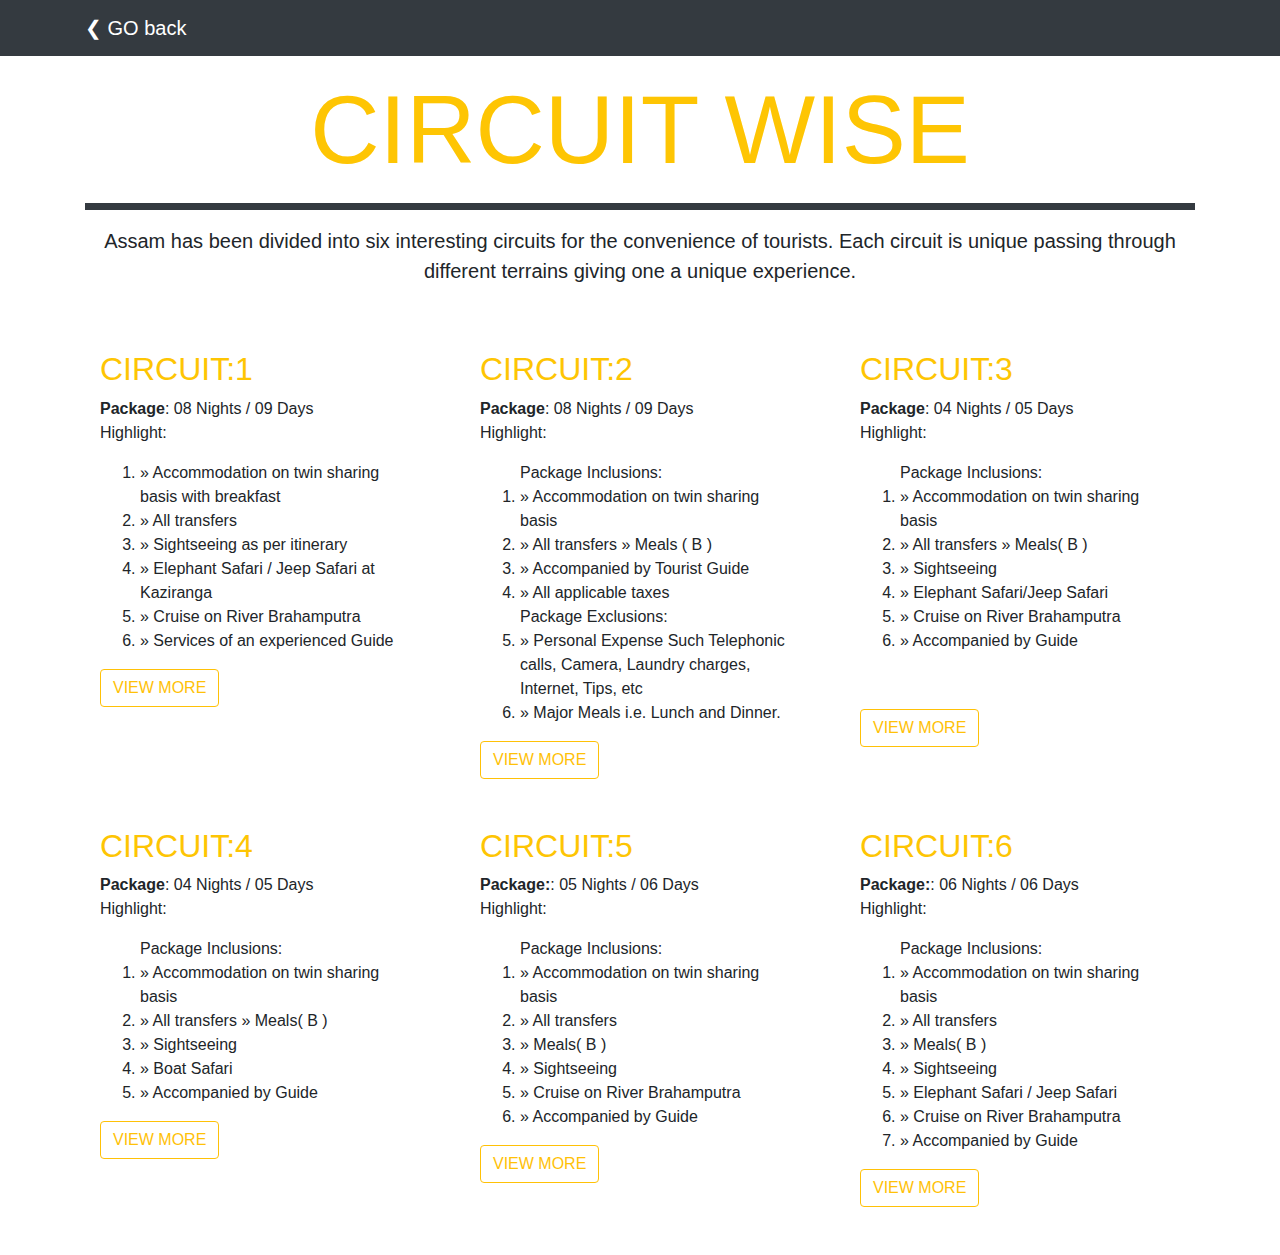
<file: section3/circuit wise.html>
<!DOCTYPE html>
<html>

<head>
    <meta charset="utf-8">
    <meta name="viewport" content="width=device-width, initial-scale=1.0, shrink-to-fit=no">
    <title>circuit wise</title>
    <link rel="stylesheet" href="https://cdnjs.cloudflare.com/ajax/libs/twitter-bootstrap/4.3.1/css/bootstrap.min.css">
    <link rel="stylesheet" href="https://stackpath.bootstrapcdn.com/bootstrap/4.3.1/css/bootstrap.min.css">
    <link rel="stylesheet" href="https://cdnjs.cloudflare.com/ajax/libs/animate.css/3.7.0/animate.min.css">
    <link rel="stylesheet" href="../assets/css/styles.css">
    <link rel="shortcut icon"  href="favicon.ico">
</head>

<body onload="myFunction()">
  <div id="loading">
    <svg x="0" y="0" width="258" height="258">
  
  <g clip-path="url(#clip-path)">
    
    <path class="tree" d="M207.03 74.82c-0.77 0.9-3.85 2.06-4.37 0.64 -0.51-1.41-1.93 2.19-3.34 1.41 -1.41-0.77-5.27-2.31-5.52-0.9 -0.26 1.42-1.8 2.7-2.44 1.93 -0.64-0.77-3.21-3.6-2.18-4.37 1.03-0.77 1.42-2.95-0.51-2.31 -1.93 0.64-1.54-3.47 0-4.24 0.99-0.49 1.42-1.03 2.31 0.39s2.19-0.26 2.19-1.28 0.9-2.44 1.8-2.44 3.6 1.03 4.63 2.7c1.03 1.67 1.54 4.5 3.08 4.88C204.21 71.61 207.81 73.92 207.03 74.82M186.6 76.88c-2.31-0.9-1.03 3.6-3.98 1.93 -2.96-1.67-3.08-2.44-3.21-3.98 -0.13-1.54-4.63-1.67-0.26-3.85 1.16-0.58 3.86-0.77 3.73 0.51 -0.13 1.26-3.6 2.17 0.26 2.44 3.6 0.26-2.18 1.8 5.4 1.28C189.56 75.14 188.92 77.78 186.6 76.88M179.41 87.68c-1.42 0.51-1.93 1.28-2.44 0.64 0 0 2.06-2.95 2.83-2.7C180.56 85.87 180.82 87.16 179.41 87.68M176.32 91.53c-1.67 1.8-1.28 2.7-0.64 3.85 0.64 1.16-3.85-2.18-1.67-5.14C174.62 89.41 177.99 89.73 176.32 91.53M172.72 71.48c-1.41-0.51-0.13-3.21 0.64-4.88 0.58-1.25 0.77-3.34 2.06-1.67 1.29 1.67 0.64 3.47-0.13 4.5C174.52 70.45 175.63 72.54 172.72 71.48M170.67 69.34c-0.9 0-1.64-0.65-1.64-1.45 0-0.8 0.73-1.45 1.64-1.45 0.9 0 1.64 0.65 1.64 1.46C172.3 68.69 171.57 69.34 170.67 69.34M170.54 95.38c-0.51 0.64-0.9-1.67-2.44-1.54 -1.54 0.13-3.21-0.64-2.31-2.31 0 0 2.7-0.9 3.73 0.64C170.54 93.71 171.05 94.74 170.54 95.38M165.4 68.78c-0.9 0.64-0.9-0.9-3.6 0.64 -2.7 1.54-2.83-0.51-2.31-1.41 1-1.75 1.67-2.31 3.21-2.31s4.5-1.29 5.01 1.16c0.52 2.44 3.18 5.62 1.93 6.04C166.56 73.92 166.3 68.14 165.4 68.78M162.02 112.04c-1.99-1.52 0.13-1.82 0.13-1.82s1.07 0.1 1.44 0.57C164.43 111.83 164.02 113.56 162.02 112.04M163.04 124.87c-0.96 0.69-3.07 0.49-1.9-1.09 1.17-1.59 2.13-0.02 2.13-0.02S163.46 124.56 163.04 124.87M158.85 108.49c-0.64-0.13-3.08-1.8-4.88-1.8 -1.8 0-3.08 1.16-3.47-0.51 -0.2-0.89 1.8-2.06 2.7-2.44 0.9-0.38 2.7-1.41 3.08-2.44s1.67-1.41 2.06 0.64c0.39 2.06 5.14 3.6 4.63 5.01C162.44 108.36 159.49 108.62 158.85 108.49M160.15 123.91c0 0-0.64 0.51-1.1 0.26 -1.03-0.57-1.75-2.57 0.18-2.18C161.16 122.37 160.15 123.91 160.15 123.91M156.28 112.48c-1.03-0.64-2.7-0.39-3.08 0.64 -0.39 1.03-1.93 2.32-3.21 0.9 -1.29-1.41-0.51-4.62 1.8-3.21 1.19 0.72 5.4-2.31 5.91-1.54C158.2 110.03 157.3 113.12 156.28 112.48M156.84 121.2c-0.11 1.18 0.09 2.27-0.82 1.55 -0.77-0.6-0.63-4.07 0.49-3.42S156.95 120.02 156.84 121.2M149.08 54.78c-1.8 1.16-2.57 1.03-3.47 0.9 -0.9-0.13-1.16 2.06-2.06 0.13 -0.4-0.85 3.34-2.18 4.63-2.18 1.28 0 2.31-2.19 3.08-1.03 0.77 1.16 0.77 3.6-0.52 4.76C148.68 59.21 150.38 53.94 149.08 54.78M144.16 108.56c-2.01-0.59-5.42 0.65-3.34-1.81 1.58-1.86 2.12-4.57 3.76-2.24C145.29 105.51 147.58 109.56 144.16 108.56M144.07 118.39c-1.29-0.13-3.35-3.01-2.7-3.08 1.16-0.13 2.44-0.9 3.34 0.13C145.61 116.46 145.35 118.52 144.07 118.39M138.8 124.55c-2.44 3.86-4.76 1.93-5.27 1.41 -0.51-0.51-2.31-4.11-0.26-5.52 1.27-0.88 1.41-3.47 3.47-1.8C138.8 120.31 141.24 120.7 138.8 124.55M128.9 104.38c1.13-1.05 0.13-3.08 2.57-1.41 2.44 1.67 1.67 3.73 0.65 3.85C131.09 106.95 126.98 106.18 128.9 104.38M125.95 100.91c-0.39-1.54-0.77-2.57 0-3.6 0.34-0.46 2.31-0.9 2.7-0.26 0.39 0.64 2.31 0.77 2.44 1.93 0.13 1.16-2.18 1.16-2.7 1.67C127.88 101.17 126.34 102.45 125.95 100.91M126.59 116.46c-1.8 1.29-3.85 2.44-4.88 1.16 -1.03-1.28-2.18-2.05-3.47-2.57 -1.28-0.51-0.9-4.11-0.38-4.5 0.66-0.49 2.06-0.64 3.21-0.51 1.16 0.13 4.63 0.26 5.78 2.57C128 114.92 128.39 115.17 126.59 116.46M113.35 97.06c-0.64-1.8 1.42-3.73 1.67-4.24 0.26-0.51 2.06-2.95 3.6-1.67 1.55 1.29-0.77 2.44-0.9 3.47 -0.13 1.03 1.41-0.38 2.32 3.22 0.9 3.6-2.52 1.56-3.47 2.57C114.64 102.45 114 98.85 113.35 97.06M112.09 68.36c-1.01-0.43-0.63-1.49-0.19-2.26 0.44-0.77 1.3-0.19 1.3-0.19 0.05 0.24 1.4 1.69 1.01 2.17C113.82 68.56 113.1 68.8 112.09 68.36M108.99 51.56c-1.41 0.26-1.8-2.18 0-2.31 1.8-0.13 2.7 2.96 2.57 3.34C111.21 53.64 110.4 51.31 108.99 51.56M110.91 64.03c0 1.8-0.51 2.96-1.54 2.96 -1.03 0-3.34 1.2-4.24 1.28 -1.28 0.13-0.13 0.51-2.06-0.9 -1.92-1.41-0.9-0.51 0.39-2.44 1.28-1.93 2.06-0.64 5.01-1.93C111.43 61.72 110.91 62.23 110.91 64.03M106.16 119.16c-1.03 0.13-2.96-2.06-4.11-1.93s-2.06 2.31-3.98 1.8c-1.93-0.52-3.09-2.06-2.95-3.47 0.13-1.41-1.16-2.31 0.13-3.34 1.17-0.94 3.08 2.7 4.5 1.41 1.41-1.29 2.7-1.03 4.11-1.03 1.42 0 6.43 0.77 6.17 2.96C109.76 117.74 107.19 119.03 106.16 119.16M93.69 101.94c-1.44-0.58-2.44-2.57 0.26-2.19 2.7 0.39 1.29 1.93 1.29 1.93S94.34 102.19 93.69 101.94M95.89 102.21c0.98-1.2 2.87 0.05 2.87 0.05 0.55 0.95 0.88 2.98-0.24 2.51C97.4 104.3 94.91 103.41 95.89 102.21M109.5 79.83c0.65 1.03 0.65 2.19-0.51 1.8 -1.16-0.39-1.8 0.39-2.7 0.64 -0.9 0.26-2.82-0.45-2.7-1.54C103.85 78.42 108.86 78.81 109.5 79.83M106.93 97.31c0.39 1.8-0.13 2.57-1.28 2.31 -1.16-0.26-1.54 1.41-3.73 1.67s-4.05-3.15-4.05-4.18c0.77-1.29 4.05-1.35 5.46-2.25C104.75 93.97 106.54 95.51 106.93 97.31M96.91 81.25c0.26-2.57 1.03-0.64 2.44 0 1.42 0.64 4.24 1.54 0.26 2.44C98.35 83.98 96.65 83.82 96.91 81.25M99.35 31.39c1.31-1.31 1.03 1.16 3.34 1.29 2.31 0.13 6.03 0 5.91 1.54 -0.26 3.34 5.04 2.57 4.88 4.24 -0.26 2.83-3.47 3.34-3.85 4.11 -0.38 0.77-2.96 0.26-2.7 2.96 0.26 2.7-2.06-0.45-2.44-1.54 -0.77-2.18 2.32-3.34 1.8-4.5 -0.51-1.16-2.57 2.06-3.73 0.77 -1.16-1.29-2.57-0.26-1.54-2.83 1.03-2.57 0.39-2.18-0.9-2.7C98.84 34.22 98.84 31.9 99.35 31.39M104.1 26.25c1.67 0.39 4.88 1.03 4.5 2.83 -0.38 1.8-1.67 2.31-2.31 1.03 -0.64-1.29-0.13-2.19-2.44-2.19 -2.31 0-2.7 0.52-2.7-0.51C101.15 26.59 102.43 25.86 104.1 26.25M116.95 46.17c-0.98 1.43-1.45 1.84-1.63 1.94 0.16 0.03 0.5 0.3 0.73 1.79 0.38 2.44-0.51 3.85-0.9 3.47 -0.38-0.39-2.44-1.54-2.31-3.6 0.13-2.06 2.31-3.34 0.39-3.73 -1.93-0.38-2.18 0.9-2.44-1.03 -0.16-1.17-0.13-1.67 2.7-1.54C116.31 43.6 118.62 43.73 116.95 46.17M119.4 68.14c2.06 1.54 2.44-1.03 3.34 0 0.9 1.03 0.39 2.57-0.77 3.09 -1.16 0.51-2.31-0.39-3.73-0.39s-1.41-0.26-1.28-1.03C117.08 69.05 117.34 66.6 119.4 68.14M121.45 43.47c1.03-1.41 0.39-2.57 2.19-2.18 1.8 0.39 1.28 3.21 1.16 4.24 -0.13 1.03-1.93 0.9-2.57 1.67 -0.64 0.77-1.67 0.77-1.93-0.26C120.04 45.93 120.42 44.88 121.45 43.47M125.56 75.21c-0.64 1.29-1.67 3.22-2.44 3.22 -0.77 0-1.03-1.41-2.19-2.06 -1.16-0.64-1.67 0-1.54-1.67 0.05-0.64 0.77-1.41 2.96-1.16C124.53 73.8 126.2 73.92 125.56 75.21M126.08 68.01c0.77 0.06 4.76 0.26 4.24 2.44 -0.52 2.19-1.67 2.57-2.7 2.57 -1.03 0-1.41-2.31-2.31-2.83C124.41 69.68 124.28 67.88 126.08 68.01M128.52 43.08c0.73-0.18-0.13-4.5 0.77-4.24 0.9 0.26 2.57 2.06 4.24 2.31 1.67 0.26 2.18 1.03 0.77 2.06 -1.41 1.03-1.92 1.16-2.06 2.44 -0.13 1.28-1.67 1.54-1.93 0.51 -0.26-1.03-1.03-1.93-1.8-0.9C127.75 46.3 125.95 43.73 128.52 43.08M133.53 78.29c-0.26 0.9-0.26 2.19-1.93 2.06 -1.67-0.13-5.01 1.16-1.8-2.31C130.56 77.23 133.79 77.39 133.53 78.29M137.26 63.52c1.28-0.64 1.67 3.34 0.51 3.47 -1.16 0.13-4.37 1.41-4.76 2.06 -0.38 0.64-2.06 0.51-2.06-0.13 0-3.08 1.8-1.54 2.7-1.54C134.56 67.37 135.97 64.16 137.26 63.52M137.9 57.09c0.77-0.51 4.76-1.03 4.5 0.26 -0.26 1.28-2.96 3.34-3.85 2.96C137.64 59.92 137.13 57.6 137.9 57.09M144.16 58.6c1-1.77 1.69-0.37 1.69-0.37s0.11 0.76-0.24 1.14C144.82 60.21 143.16 60.37 144.16 58.6M144.58 82.15c0 1.54-1.29 1.54-2.19 0.9 -0.9-0.64-1.8-2.31-3.98-2.06s-6.42 1.03-2.95-2.95c0.94-1.08 2.44-1.93 3.47-1.16 1.03 0.77 1.93 3.73 2.96 2.96C142.91 79.06 144.58 80.61 144.58 82.15M143.69 51.95c1.15 1.03-1.67 4.37-2.83 2.96C140.85 54.91 142.53 50.92 143.69 51.95M153.29 45.72c1.07 0.41 0.56 1.75-0.28 2.36 -0.85 0.6-1.77 0.43-1.77 0.43C150.31 46.92 152.22 45.31 153.29 45.72M153.45 33.45c-0.38-1.41 1.42-2.18 2.06-1.41 0.64 0.77 2.31 3.21 1.16 3.73 -1.16 0.51-3.6 3.08-4.75 1.93C150.81 36.59 153.83 34.86 153.45 33.45M160.13 47.07c0.77-0.64 2.31 0 0.52 0.77 -1.8 0.77 0.9 1.8 1.8 2.44 0.9 0.64 1.54 1.67 0.51 1.67 -1.03 0-2.05 1.16-3.34 1.41 -1.28 0.26-3.21-1.28-3.6-4.24C155.63 46.17 159.54 47.56 160.13 47.07M159.62 28.82c1.67-0.51 2.19 0.77 2.57 1.41 0.39 0.64-3.08 3.09-3.73 1.54C158.11 30.94 157.95 29.33 159.62 28.82M164.11 56.83c-0.51 0.64-3.21 0.52-3.86 1.42 -0.64 0.9-3.47 0.9-3.6 0.26 -0.13-0.64-0.64-1.16-0.26-1.67 0.44-0.58 4.63 0.39 5.4-0.64C162.57 55.16 164.63 56.19 164.11 56.83M162.57 45.27c0.13-0.51 1.67-1.29 1.54 0 -0.13 1.28-0.77 1.41-1.93 1.03C161.03 45.91 162.41 45.94 162.57 45.27M164.72 58.98c0.83-1.17 1.4-0.24 1.4-0.24s0.1 0.5-0.2 0.75C165.26 60.05 163.89 60.15 164.72 58.98M174.52 44.37c0.49-0.91 3.22-0.13 2.83 0.77 -0.38 0.9-0.38 3.34-1.67 1.67C174.39 45.14 173.5 46.3 174.52 44.37M178.4 66.67c0.83-1.17 1.4-0.24 1.4-0.24s0.1 0.51-0.2 0.76C178.95 67.74 177.58 67.84 178.4 66.67M179.79 45.91c0.93-0.6 2.19-2.7 1.67-0.51 -0.52 2.18 2.83 0.51 1.54 2.83 -1.28 2.31-2.31 2.44-2.31 2.06 0-0.38 1.67-2.18-0.38-2.7C178.25 47.07 177.22 47.58 179.79 45.91M184.12 49.25c0.83-1.17 1.4-0.24 1.4-0.24s0.09 0.51-0.2 0.76C184.66 50.32 183.29 50.43 184.12 49.25M185.94 70.3c0 0 0.09 0.51-0.2 0.76 -0.65 0.56-2.02 0.66-1.19-0.51C185.37 69.37 185.94 70.3 185.94 70.3M199.67 63.65c0.82-1.17 1.4-0.24 1.4-0.24s0.1 0.5-0.2 0.76C200.21 64.72 198.84 64.82 199.67 63.65M185.76 113.8c1.39-0.07 4.42-0.37 4.01 1.27s-3 1.31-3 1.31C185.72 115.7 184.37 113.87 185.76 113.8M191.36 105.54c0.54-0.62 2.06-0.9 2.7 0.13 0.64 1.03 1.16 1.16 2.06 1.16 0.9 0 0.9 1.16 0.39 2.19 -0.52 1.03 0.77 1.8-0.9 2.44 -1.67 0.64-1.28 2.31-2.57-0.13 -1.29-2.44 0-3.21-1.15-4.24C190.71 106.05 190.46 106.56 191.36 105.54M198.94 102.97c0.87-2 1.8-1.93 2.18-0.9 0.38 1.03 2.19 4.24 0.64 4.37 -1.54 0.13-0.9 2.7-2.44 1.54s-2.31-1.03-2.57-2.57C196.5 103.87 198.04 105.02 198.94 102.97M216.88 111.9c0.73 0.37 0.38 1.6-0.19 2.14 -0.57 0.55-1.2 0.4-1.2 0.4C214.85 112.99 216.15 111.53 216.88 111.9M90.23 113.5c-2.06-0.51-3.47-1.28-3.73-3.21 -0.26-1.93-2.57-4.5-2.06-5.27 0.51-0.77 1.16-1.03 1.41-1.54 0.57-1.14 1.8-2.44 2.83-0.64 1.03 1.8 2.57 2.7 2.7 4.11C91.51 108.36 92.28 114.02 90.23 113.5M84.06 120.19c-1.41 0.26-3.69-0.8-1.54-1.54 3.34-1.16 0-3.73-1.29-4.11 -1.28-0.38-3.47-0.38-4.24-2.05 -0.77-1.67-3.08 0.13-3.21 0.77 -0.13 0.64-0.9 2.32-2.31 2.06 -1.41-0.26-1.8 0.52-1.28-0.9 0.22-0.6 2.19-0.26 2.31-1.29 0.13-1.03 0.64-2.31 1.67-2.31s2.44-1.8 3.98-1.41c1.54 0.38 3.47 3.47 4.24 4.37 0.77 0.9 4.63 3.21 6.17 4.63 1.54 1.42 2.31 0.52 2.31 1.67S85.47 119.93 84.06 120.19M69.54 94.48c-0.64-1.54-0.51 1.42-1.54 0.9 -1.03-0.51-1.16-0.38-1.03-1.28 0.08-0.53 0.77-1.16 2.44-1.29 1.67-0.13 3.99 2.57 3.47 3.08C72.36 96.41 70.18 96.03 69.54 94.48M66.45 118.52c0.13 1.8-2.83 1.93-3.21 1.41 -0.45-0.6-0.77-2.57 0.51-3.86 1.28-1.28 5.4-1.8 5.14-0.9C68.64 116.07 66.32 116.72 66.45 118.52M62.6 89.6c0.13-0.64-1.16-2.31-0.39-2.95 0.7-0.58 3.86 1.29 2.7 2.19C63.75 89.73 62.47 90.24 62.6 89.6M61.7 93.59c-0.9-0.26-1.54-1.16-1.15-1.93 0.37-0.74 1.41-0.9 1.93 0C62.98 92.56 62.6 93.84 61.7 93.59M61.57 117.23c-1.8 2.31-3.34 1.93-2.06-0.38C60.14 115.72 63.37 114.92 61.57 117.23M61.31 122.24c-1.8 2.31-3.34 1.93-2.06-0.38C59.88 120.73 63.11 119.93 61.31 122.24M57.97 97.83c-0.51-0.9-0.26-1.8-0.26-1.8 1.67-0.77 3.08 1.29 2.57 2.31C59.77 99.37 58.48 98.73 57.97 97.83M59.51 56.7c-0.77-1.8-2.05-3.34-0.77-4.5 0.61-0.55 3.09 0 3.34 0.64 0.26 0.64 1.93 3.85 1.29 4.62C62.73 58.25 60.28 58.5 59.51 56.7M56.17 37.43c0.37-0.73 3.34 1.8 2.44 2.96C57.71 41.54 55.53 38.71 56.17 37.43M69.92 90.24c-0.64 0.26-3.98 0.77-4.24-0.64 0.02 0.11 3.47-3.22 4.24-3.08C71.33 86.77 70.56 89.99 69.92 90.24M69.92 73.8c0 0.77 0.39 2.18-1.54 1.93 -1.93-0.26-3.47-0.77-3.34-1.93 0.13-1.16 1.42-1.54 2.57-1.54 1.15 0 2.57-2.06 3.21-1.16C71.46 72 69.92 73.02 69.92 73.8M74.03 50.54c0.51 1.54 1.29 1.8 0.13 3.08 -1.16 1.28 1.54 3.21-0.64 3.73 -2.18 0.51-2.7-2.19-4.63-2.31 -1.93-0.13-4.88-0.77-4.88-2.18 0-1.41-2.44-2.19-1.67-4.11 0.34-0.84 3.6 0.26 4.11-0.51 0.51-0.77 1.67-0.64 1.93 1.03 0.26 1.67 1.42 1.8 2.44 0.9C71.85 49.25 73.52 49 74.03 50.54M77.38 71.1c1.15-0.13 1.54-2.18 2.96-1.93 1.41 0.26 1.8-3.73 3.47-2.06 1.67 1.67-2.57 2.44-2.7 5.14 -0.13 2.7-3.34 2.06-3.86 1.03 -0.51-1.03-1.28-1.67-2.18-0.38 -0.9 1.29-3.21 1.67-2.57-0.13 0.64-1.8 0.64-2.31 0.64-2.31 0.26-0.77-1.03-2.18 0.39-2.44C74.93 67.76 76.22 71.23 77.38 71.1M76.47 56.83c0.83-1.25 3.34-0.64 4.88-0.51 1.54 0.13 1.67 1.93 0.77 2.7 -0.9 0.77-0.26 4.11-2.31 3.09C77.76 61.07 74.42 59.92 76.47 56.83M73.91 87.03c0.4-0.5 2.57 0.39 3.08 0.26 0.52-0.13 0.26 2.44-0.64 2.96 -0.9 0.51-2.7 0.9-2.7 0.13C73.65 89.6 73.39 87.68 73.91 87.03M74.55 109.01c0 1.16-2.31 0.9-2.7 0.13C71.85 109.14 74.55 107.85 74.55 109.01M74.29 104.64c0-2.19-2.95 1.42-1.93-2.31 0.25-0.89 1.8-0.26 2.7-1.93 0.9-1.67 1.8-1.41 3.08-0.51 1.29 0.9 3.21 2.18 2.7 3.21 -0.51 1.03 1.67 4.5 0.9 5.27 -0.77 0.77-4.11 0-4.63-1.15C76.6 106.05 74.29 106.82 74.29 104.64M84.56 79.02c0 0-0.94 3.55-2.45 2.71C80.6 80.9 83.17 78.84 84.56 79.02M85.85 77.01c0.77-0.51 2.44-1.8 2.57-0.9 0.13 0.9 0 1.8-0.64 2.83 -0.64 1.03-2.18 1.28-2.7 0.39C84.57 78.42 85.85 77.01 85.85 77.01M87.78 66.73c1.03-0.38 3.08-0.38 2.44 0.64 -0.64 1.03-1.93 3.34-2.96 2.18C86.24 68.4 87.78 66.73 87.78 66.73M54.24 93.33c-0.77 0.39-0.77-1.54-0.77-1.54C53.99 91.66 55.01 92.94 54.24 93.33M45.38 80.74c-1.41 0.9-6.42 2.18-6.55-1.16 -0.04-1.1 2.31-1.54 4.5-1.15C45.51 78.81 46.79 79.83 45.38 80.74M38.82 90.24c-0.64 1.67-1.67 2.44-2.7 1.54 -1.03-0.9-1.67-0.64-2.7-1.15 -1.03-0.51 1.41-1.54 1.16-2.19 -0.26-0.64 0.39-1.03 0.39-1.03 1.28-0.38 2.44 0.77 3.47 0.39C39.47 87.42 39.47 88.57 38.82 90.24M237.11 73.67c-0.38-2.19-2.7-3.85-5.27-0.77 -2.57 3.08-1.6 0.03-4.11 1.28 -2.83 1.41-3.34 0.51-5.52-1.16 -1.18-0.9-1.41-5.91-3.31-3.25 -2.67 3.75-1.93-1.8-3.12-2.28 -2.57-1.03-4.37 0.77-5.4 1.93 -1.03 1.16-4.63 0.64-6.17-2.06 -1.54-2.7 1.16-3.47 1.93-2.18 0.77 1.29 3.6-0.13 2.18-2.06 -1.41-1.93 5.14-2.7 7.58-3.6 2.44-0.9 0-2.31-2.06-2.18 -2.06 0.13-3.21 0.39-4.11-2.06 -0.9-2.44-1.93-1.8-2.44-1.28 -0.51 0.51-1.28 2.44-4.11 0.26 -2.83-2.18 1.03-3.34 2.31-2.18 1.28 1.16 1.93-3.21 4.11-3.08 2.18 0.13 5.27 1.28 7.45 1.16 2.19-0.13 3.47 1.41 0.9 1.8 -2.57 0.38-1.93 2.7-0.77 3.34 1.16 0.64 3.08-2.7 4.88-1.41 1.8 1.29 3.73-0.51 6.81 1.03 3.08 1.54 3.08 0.39 4.5-0.26 1.41-0.64 3.34-1.28 3.21-2.95 -0.13-1.67-3.34 0-4.88-2.96 -0.98-1.87-3.21-1.03-5.52-0.64 -2.31 0.39-3.47 2.7-4.37 0.9 -0.9-1.8 5.78-4.11 6.17-5.78 0.39-1.67-1.29 0.51-1.93-1.67 -0.64-2.18-2.06-1.54-4.11-1.41 -2.06 0.13-3.08-1.8-4.62-1.93 -1.54-0.13-2.7 2.7-5.4 2.57 -2.7-0.13-1.8-2.44-3.47-4.11 -1.67-1.67 0.39-4.11 1.93-0.9 1.54 3.21 2.06 1.67 3.47 0.77 1.42-0.9 2.83-2.31 5.27-0.13 2.44 2.18 2.05 0.39 3.6-0.39 1.54-0.77 1.93-2.44 0.9-2.44 -1.03 0-6.04-0.77-3.34-2.06 1.98-0.94 1.54-1.47 0.19-2.61 -0.93-0.78-1.95-0.43-1.73-1.51 0.1-0.48-1.51-2.24-2.68-2.02 -1.17 0.22-3.95 1.04-3.61-2.35 0.26-2.57-0.95-0.35-2.25-0.51 -1.3-0.16-2.44 2.63-3.15 0.13 -0.84-2.99-4.21 0.85-4.38 0.69 -0.27-0.26-0.63 2.18-2.2 1.97 -1.58-0.22-4.05 2.86-3.65 0.84 0.4-2.02-0.88 0.05-1.33 0.1 -2.31 0.26-5.27 1.8-0.9 4.75 4.37 2.96 0.13 2.7-2.44 3.34 -2.57 0.64-1.29 2.7-0.26 3.86 1.03 1.16-0.77 4.11-2.06 1.29 -1.28-2.83-2.06-1.16-3.73 0.13 -1.67 1.28-1.03-1.67-0.26-1.67 0.77 0 1.03 0.13 2.19-3.34 1.16-3.47-5.65-7.58-5.91-9.9 -0.26-2.31-1.67-4.24-3.08-3.08s-2.44 0.64-3.98-1.16c-1.54-1.8-2.06 1.03-2.96 0.77 -0.9-0.26-2.83-0.26-4.88 1.29 -5.38 4.04 1.41 3.21 2.44 4.37 2.32 2.61-0.64 3.6-2.06 1.93 -1.41-1.67-1.8-0.38-2.7-0.26 -0.9 0.13-2.19-0.64-3.08-1.54 -0.9-0.9-2.44-2.31-3.73-0.51 -1.28 1.8-2.69 0.9-5.14-1.54 -2.44-2.44-2.82-0.64-3.21 0.9 -0.38 1.54-3.6 1.28-4.63 1.54 -1.03 0.26-3.47 3.98-5.78-0.77 -2.31-4.75 2.06-4.88 4.88-4.24 2.83 0.64 0.64-3.73 4.63-3.47 3.98 0.26 1.29 1.03 5.01 2.31 3.73 1.29 1.93-2.44 4.76-2.18 2.83 0.26 1.28-2.06 5.01-4.24 2.21-1.29-3.21-3.21-6.04-2.57 -2.83 0.64-3.08-0.64-4.76-1.54 -1.67-0.9-3.73-1.16-5.14 0.26 -3.6 3.6-3.47 0.13-3.47-1.54 0-1.67-5.52-4.75-8.22-5.14 -2.7-0.39-7.45 4.75-8.87 3.08 -1.41-1.67-3.08-0.38-6.55 0 -3.47 0.39-1.8 1.67-0.13 3.09 1.67 1.41-1.03 1.54-2.44 1.28 -1.41-0.26-2.69 1.67 1.03 2.57 3.73 0.9 0.64 2.06-0.77 2.06 -1.41 0-3.47 1.29-5.52 3.86 -2.06 2.57-3.47 1.93-5.78 1.41 -2.31-0.51 0-5.14 1.29-4.88 1.28 0.26 5.01-2.06 4.11-4.5 -0.9-2.44-0.9-1.8 1.93-3.85 2.83-2.06 0-3.73-1.28-4.24 -1.29-0.51-3.6 2.31-4.88 0.77 -1.28-1.54-2.57-1.54-4.11-1.54s-1.37 2.62-3.34 0.77c-0.51-0.48-1.12-0.85-1.8-1.13 -0.68-0.28-1.88-1.33-2.21-0.6 -0.74 1.61-2.79-3.92-3.05 0.06 -0.07 1.1-1.41 0.39-1.93-0.26 -0.73-0.91-2.06 0.77-2.9 0.55 -1.5-0.4-2.39 1.12-3.14 0.87 -1.16-0.39-4.33-3.42-5.78-0.39 -1.41 2.96 2.31 1.03 1.93 2.96 -0.39 1.93 1.8 3.21 0.64 4.5 -1.16 1.29-5.52 2.06-8.35-0.13 -2.83-2.18-4.24 1.93-4.76 4.11 -0.51 2.19 4.11 1.67 4.76 2.96 0.64 1.28 5.4-0.9 8.61 0.51 3.21 1.42-2.7 1.29-2.96 2.44 -0.25 1.16 2.7-0.26 3.47 1.54 0.77 1.8 2.06 0 4.11 1.67 2.06 1.67 3.73 0.39 5.53-0.51 1.8-0.9 4.11 1.28 3.86 2.57 -0.26 1.28-1.67 0.9-2.83 2.18 -1.15 1.29-2.83-2.18-4.63 0.64 -1.8 2.83 3.47 0.13 4.24 1.8 0.77 1.67 2.44 1.41 2.83 2.05 0.39 0.64-2.7 2.7-4.5 3.6 -1.8 0.9-3.21 1.93-6.3 1.41 -3.08-0.51 1.54-4.5-2.31-4.88 -1.16-0.12-3.98-1.03-3.73-2.7 0.26-1.67-5.27-7.32-6.81-8.61 -1.54-1.29 0.39 5.01-1.8 4.88 -2.18-0.13-5.01-4.5-8.87-7.2 -1.82-1.27-3.73-0.39-5.38-0.97 -0.89-0.31-2.4 1.74-2.64 0.78 -0.97-3.93-2.12 1.08-2.77 0.57 -0.99-0.79-1.49 1.53-2.7 0.64 -0.98-0.72-1.09 1.63-1.28 3.6 -0.38 3.86-2.06 1.54-6.04 2.18 -3.98 0.64-3.98 5.01-3.73 6.55 0.26 1.54-0.64 2.83-2.95 1.93 -2.31-0.9 0.13-2.83-1.93-3.6 -2.06-0.77-6.94 5.4-6.94 6.81 0 1.41 3.86-0.77 6.04 2.44 1.29 1.89 5.27-0.39 6.68 1.03 1.41 1.41 5.53-1.67 6.68-3.08 1.16-1.41 3.73-1.67 5.53-1.93 1.8-0.26 2.06 2.96 2.06 3.99 0 1.03 3.34 0.26 2.19 3.34 -0.49 1.29-1.93 1.03-7.32 1.41 -5.4 0.39 1.16 2.06 0.9 3.34 -0.26 1.29-5.01 0.77-6.3 2.31 -1.28 1.54 4.24 4.88 6.17 5.65 1.93 0.77 6.94-3.6 8.1-2.31 1.16 1.29 1.8 3.34 3.85 5.01 2.06 1.67 2.96 2.06 0 5.01C57.2 66.73 52.44 63 52.44 63c-3.08-0.64-4.75-2.31-6.55 0.39 -1.11 1.67-0.51 4.11-2.06 5.27 -1.54 1.16-2.81-2.19-5.14-1.93 -4.34 0.48-4.14-3.56-6.17-4.24 -1.28-0.43-5.56 3.86-5.4-1.07 0.2-5.96-3.16 0.05-4.24-0.85 -2.41-2.02-4.14 2.7-5.29-0.58 -0.45-1.27-2.58 0.56-3.45 1.1 -2.06 1.28 0 5.14-2.18 5.27 -2.18 0.13-1.54 1.28-3.08 2.7 -1.54 1.41 0 3.08-0.9 3.73 -0.9 0.64-0.73 2.64-0.26 2.96 1.16 0.77 1.41-3.85 2.83-0.77 1.42 3.08-3.47 3.86-4.24 2.7 -0.77-1.16-1.8-4.5-2.57-1.16 -0.61 2.66-3.98 3.6-3.73 4.88 0.5 2.5 3.73 0.39 5.91-0.39 2.19-0.77 2.06 3.21 2.06 5.78 0 2.57 2.96 1.8 3.73 2.44 0.77 0.64 1.93 1.54 3.34 1.67 1.41 0.13 2.83-2.44 0.13-2.83 -2.7-0.38 0-2.31-3.08-2.06 -3.08 0.26-1.28-2.7-0.51-1.8 0.77 0.9 3.6 0.26 5.91 0.64 2.31 0.39 2.83 3.73 4.88 3.6 1.03-0.06 2.31-0.26 2.44 1.16 0.13 1.42-1.16 3.6-0.38 3.86 0.5 0.17 0.77-2.31 2.7-2.96 1.93-0.64 1.42 2.83 1.8 4.76 0.38 1.93-1.93 0.26-2.19 2.96 -0.26 2.7 1.42 1.67 2.83 0.64 3.86-2.8 2.7 1.8 4.75 2.06 3.88 0.48 2.95-2.44 5.27-2.96 2.31-0.51 3.6-1.28 4.75-2.31 1.16-1.03 3.47-1.28 5.65 0.77 2.18 2.06 2.96 2.44 4.63 1.67 2.23-1.03 1.8 1.8 0.9 2.83 -0.9 1.03-6.17 0.77-9 0.39 -2.82-0.39-4.88 2.19-3.47 2.44 1.41 0.26 3.47 1.54 1.8 2.31 -1.67 0.77-1.28 2.31-2.95 2.18 -1.67-0.13-3.47-3.85-5.4 0.52 -1.93 4.37 3.34 7.2 7.45 5.65 4.11-1.54 5.4-0.13 5.91 1.41 0.51 1.54 5.4 2.76 5.4 2.76 2.31 5.01-2.12 0.96-3.47 0.58 -1.35-0.38-2.89 2.7-5.78 2.31 -2.89-0.39-3.85 0.97-3.08 1.54 0.77 0.58 2.32 2.12 0 3.08 -2.31 0.96-1.16 3.66-2.31 4.82 -1.16 1.16-0.58 3.09 1.54 3.09 2.12 0 7.33-0.38 8.1 0.96 0.77 1.35 6.17 0 6.17 0 5.21 0-0.38 3.08 0.19 4.63 0.58 1.54 10.99-0.39 13.11 0.96 2.12 1.35-0.38 4.43 0.97 5.2 1.35 0.77 4.24-2.7 2.7-5.4 -1.54-2.7 0.96-1.54 0.39-4.05 -0.58-2.5 5.2-4.05 7.9-3.66 2.7 0.39 4.63-0.58 4.24 2.31s2.89 0.58 4.43 1.16c1.54 0.58 1.54-2.12-0.19-3.28 -1.73-1.15 1.54-2.89 2.51-3.47 0.96-0.58-2.31-1.73 3.28-3.86 5.59-2.12 9.83 0.58 13.88 3.47 4.05 2.89 2.31 10.8 1.16 15.61 -1.16 4.82-3.48 8-4.82 10.41 -2.01 3.6-4.74 5.23-9.55 5.97 -38.51 3.36-53.1 14.08-53.1 14.08s29.1-12.53 79.99-12.53c37.64 0 75.34 12.53 75.34 12.53s-19.07-9.84-53.88-14.15c-1.83-1.28-2.08-1.8-2.31-2.86 -0.26-1.16-2.83-2.65-4.76-5.22 -1.92-2.57-1.41-6.55 0.13-10.02 1.54-3.47 2.7-8.87 6.04-10.28 3.34-1.41 2.44-3.21 3.34-3.98 0.9-0.77 2.96-2.95 4.11-0.39 1.16 2.57-1.67 0.13-3.85 1.93 -2.19 1.8 1.8 1.42 2.44 3.21 0.64 1.8 3.08 1.8 4.24 1.54 1.16-0.26 2.06 0.39 1.29 1.54 -0.77 1.16-1.41 1.8-1.03 3.21 0.39 1.41 2.7 1.03 3.98-0.26s0.77-1.54 2.06-0.39c1.29 1.16 1.03-1.29 2.83-1.8 1.8-0.52 1.03-1.16 1.67-2.19 0.65-1.03 2.44-0.9 3.47-0.13 1.03 0.77 0.26 3.09 0.9 1.42 0.64-1.67 2.19-0.26 2.19-0.26 1.67 2.06 2.06-1.03 4.24-0.64 3.82 0.67 3.47-0.38 5.4-1.15 1.93-0.77 2.06-1.29 3.21 0.77 1.16 2.06 1.03 1.29 4.63 1.42 3.6 0.13 6.3-4.11 7.45-5.65 1.16-1.54 2.44-1.41 1.42-4.76 -1.03-3.34-3.47 0.9-4.5-2.44 -1.03-3.34-3.85-0.9-4.75-3.47 -0.9-2.57 3.09-1.03 4.24-1.67 1.16-0.64 2.31 2.7 3.99 2.57 1.67-0.13 3.85 1.54 5.01 0.26s-1.28-1.93-2.44-3.6c-1.16-1.67 1.67-1.67 2.83-0.64 1.16 1.03 1.67 0.52 3.98 0.64 2.32 0.13 3.08 2.96 3.98 1.93 0.9-1.03-1.8-1.67 0.9-3.47 2.7-1.8 2.57-0.25 4.89-0.13 2.31 0.13 2.57-3.47 3.47-5.27 0.9-1.8 0.51-2.57-1.16-3.34 -1.67-0.77-2.18 0.77-2.96-1.67 -0.77-2.44-2.18-2.83-3.85-2.18 -1.67 0.64-5.4-0.39-5.27-2.19 0.13-1.8-3.21-2.44-5.27-2.7 -2.06-0.26-4.11-0.39-4.5-2.19 -0.38-1.8-1.28-2.18-3.34-2.18 -2.06 0-2.7 0.64-4.24-1.41 -1.54-2.06-3.73-1.16-5.4 0.26 -1.67 1.41-0.77 2.96-2.7 3.47 -1.93 0.52-2.44-2.57-0.64-3.98 1.8-1.41 2.7-0.9 1.67-2.57 -1.03-1.67 0-1.16 0.9-2.83 0.9-1.67 2.7-0.51 2.83 1.41 0.13 1.93 3.21 1.03 4.63 0.9 1.41-0.13 3.34-0.9 3.6 0.77 0.26 1.67 1.93 1.16 4.63 0.13 2.7-1.03 5.53 2.19 6.55 2.44 1.03 0.26 0.64-1.67 2.18-3.21 1.2-1.19-1.15-0.64-1.8-2.57 -0.64-1.93 1.28-2.18 3.86-0.39 2.57 1.8 1.41 3.34 2.83 3.99 1.41 0.64 3.21 2.7 5.91 0 2.7-2.7 2.7-0.51 5.4-2.19 2.7-1.67 5.4 0 6.55-1.67 1.16-1.67 1.29-1.41 4.88 0 3.6 1.41 2.31-1.03 2.19-5.91 -0.13-4.88 2.06-2.7 2.06-4.5S237.49 75.85 237.11 73.67"/>
  </g>
  
  <clipPath id="clip-path">
    
    <path class="circle-mask" fill="#E73E0D" d="M232.009,72.205c-2.574,3.095-1.604,0.029-4.117,1.29
          c-2.828,1.419-3.344,0.516-5.529-1.162c-1.18-0.904-1.416-5.936-3.312-3.263c-2.672,3.768-1.934-1.811-3.119-2.286
          c-2.57-1.031-4.371,0.774-5.402,1.937c-1.027,1.162-4.629,0.645-6.172-2.066c-1.543-2.71,1.158-3.485,1.932-2.193
          c0.77,1.292,3.6-0.129,2.186-2.066c-1.416-1.935,5.143-2.707,7.585-3.613c2.444-0.903,0-2.323-2.058-2.193
          c-2.057,0.127-3.215,0.388-4.113-2.066c-0.9-2.45-1.93-1.805-2.445-1.288c-0.516,0.514-1.285,2.45-4.113,0.257
          c-2.828-2.193,1.027-3.356,2.314-2.193c1.283,1.161,1.928-3.229,4.115-3.097c2.186,0.127,5.272,1.288,7.457,1.16
          c2.187-0.129,3.475,1.419,0.9,1.807c-2.57,0.387-1.928,2.709-0.771,3.354c1.158,0.645,3.086-2.71,4.887-1.419
          c1.804,1.29,3.73-0.516,6.817,1.033c3.086,1.548,3.086,0.386,4.502-0.258c1.412-0.644,3.344-1.29,3.213-2.968
          c-0.128-1.678-3.345,0-4.888-2.97c-0.976-1.876-3.214-1.031-5.528-0.645c-2.312,0.388-3.472,2.711-4.372,0.905
          c-0.901-1.809,5.783-4.13,6.172-5.808c0.386-1.679-1.287,0.516-1.928-1.679c-0.643-2.193-2.059-1.547-4.117-1.419
          c-2.057,0.129-3.086-1.805-4.629-1.936c-1.543-0.128-2.699,2.71-5.4,2.581c-2.701-0.127-1.801-2.45-3.473-4.13
          c-1.674-1.676,0.387-4.13,1.928-0.902c1.545,3.225,2.059,1.676,3.473,0.774c1.416-0.903,2.83-2.323,5.274-0.129
          c2.442,2.193,2.055,0.388,3.601-0.389c1.543-0.774,1.929-2.45,0.899-2.45c-1.027,0-6.043-0.774-3.345-2.066
          c1.985-0.949,1.54-1.479,0.191-2.618c-0.926-0.782-1.95-0.432-1.734-1.512c0.101-0.483-1.508-2.25-2.684-2.028
          c-1.173,0.223-3.954,1.048-3.617-2.361c0.258-2.581-0.951-0.35-2.251-0.514c-1.3-0.166-2.441,2.646-3.149,0.128
          c-0.844-3.004-4.214,0.854-4.381,0.69c-0.273-0.26-0.627,2.193-2.205,1.979c-1.582-0.217-4.051,2.871-3.65,0.843
          c0.398-2.029-0.883,0.051-1.337,0.102c-2.316,0.257-5.275,1.805-0.901,4.773c4.373,2.97,0.129,2.711-2.442,3.356
          c-2.573,0.646-1.288,2.711-0.258,3.872c1.028,1.162-0.771,4.13-2.058,1.292c-1.285-2.84-2.059-1.161-3.729,0.129
          c-1.674,1.29-1.028-1.678-0.258-1.678c0.771,0,1.029,0.129,2.187-3.354c1.156-3.485-5.66-7.615-5.916-9.938
          c-0.258-2.324-1.67-4.261-3.086-3.099c-1.417,1.162-2.444,0.645-3.987-1.163c-1.543-1.805-2.059,1.033-2.959,0.776
          c-0.899-0.258-2.828-0.258-4.887,1.292c-5.384,4.052,1.416,3.225,2.445,4.387c2.324,2.624-0.644,3.615-2.059,1.935
          c-1.414-1.678-1.801-0.386-2.699-0.257c-0.9,0.128-2.188-0.647-3.086-1.548c-0.9-0.905-2.445-2.323-3.732-0.518
          c-1.283,1.805-2.697,0.903-5.144-1.548c-2.44-2.45-2.826-0.645-3.214,0.904c-0.386,1.548-3.601,1.29-4.63,1.548
          c-1.027,0.259-3.471,4-5.788-0.774c-2.313-4.775,2.06-4.904,4.887-4.259c2.83,0.645,0.643-3.742,4.63-3.485
          c3.987,0.261,1.289,1.035,5.015,2.324c3.732,1.292,1.932-2.452,4.76-2.193c2.828,0.257,1.285-2.066,5.016-4.26
          c2.209-1.301-3.215-3.226-6.043-2.581c-2.832,0.645-3.086-0.645-4.76-1.549c-1.671-0.903-3.729-1.162-5.144,0.257
          c-3.604,3.618-3.474,0.13-3.474-1.549c0-1.676-5.529-4.773-8.228-5.161c-2.702-0.388-7.46,4.775-8.876,3.097
          c-1.414-1.677-3.086-0.386-6.557,0c-3.475,0.389-1.8,1.678-0.129,3.099c1.672,1.417-1.029,1.549-2.445,1.288
          c-1.413-0.257-2.698,1.68,1.031,2.582c3.729,0.903,0.643,2.066-0.773,2.066c-1.416,0-3.471,1.292-5.529,3.872
          c-2.06,2.581-3.472,1.937-5.788,1.419c-2.312-0.516,0-5.162,1.288-4.903c1.285,0.257,5.016-2.067,4.115-4.518
          c-0.9-2.452-0.9-1.805,1.929-3.871c2.828-2.064,0-3.742-1.285-4.259c-1.288-0.516-3.602,2.322-4.887,0.774
          s-2.57-1.548-4.114-1.548c-1.543,0-1.375,2.629-3.346,0.774c-0.514-0.485-1.124-0.854-1.803-1.137
          c-0.679-0.282-1.881-1.332-2.215-0.605c-0.74,1.614-2.797-3.937-3.055,0.063c-0.071,1.101-1.414,0.388-1.928-0.258
          c-0.732-0.913-2.057,0.774-2.903,0.548c-1.501-0.403-2.389,1.124-3.142,0.873c-1.158-0.388-4.335-3.436-5.788-0.388
          c-1.414,2.969,2.314,1.033,1.93,2.969c-0.387,1.935,1.801,3.225,0.643,4.516c-1.159,1.292-5.53,2.066-8.358-0.129
          c-2.83-2.193-4.245,1.935-4.76,4.128c-0.516,2.195,4.116,1.68,4.76,2.971c0.643,1.288,5.399-0.904,8.616,0.514
          c3.213,1.421-2.701,1.292-2.959,2.454c-0.254,1.161,2.701-0.26,3.471,1.548c0.774,1.805,2.061,0,4.117,1.676
          c2.057,1.68,3.729,0.388,5.53-0.514c1.8-0.905,4.116,1.288,3.86,2.58c-0.257,1.29-1.674,0.902-2.831,2.193
          c-1.156,1.292-2.83-2.193-4.63,0.645c-1.799,2.84,3.474,0.129,4.244,1.809c0.771,1.676,2.443,1.417,2.83,2.062
          c0.387,0.646-2.701,2.71-4.5,3.616c-1.801,0.902-3.217,1.935-6.303,1.419c-3.085-0.517,1.543-4.518-2.316-4.904
          c-1.158-0.118-3.984-1.033-3.728-2.711c0.257-1.68-5.272-7.356-6.815-8.646c-1.543-1.292,0.386,5.034-1.801,4.904
          c-2.186-0.131-5.014-4.518-8.874-7.227c-1.82-1.281-3.729-0.389-5.388-0.971c-0.893-0.315-2.405,1.75-2.643,0.787
          c-0.971-3.946-2.127,1.088-2.77,0.571c-0.991-0.794-1.496,1.534-2.702,0.645c-0.984-0.723-1.089,1.632-1.285,3.615
          c-0.384,3.872-2.056,1.548-6.044,2.193c-3.987,0.645-3.987,5.034-3.729,6.582s-0.643,2.838-2.958,1.935
          c-2.316-0.902,0.13-2.838-1.93-3.612c-2.058-0.774-6.945,5.421-6.945,6.841c0,1.417,3.859-0.774,6.045,2.452
          c1.287,1.898,5.272-0.388,6.688,1.031c1.414,1.419,5.529-1.678,6.688-3.098c1.156-1.419,3.729-1.678,5.529-1.937
          c1.802-0.257,2.057,2.968,2.057,4.002c0,1.031,3.346,0.257,2.188,3.356c-0.488,1.299-1.932,1.031-7.331,1.419
          c-5.402,0.387,1.159,2.064,0.901,3.354c-0.258,1.292-5.018,0.774-6.303,2.323c-1.286,1.55,4.244,4.904,6.174,5.678
          c1.926,0.774,6.944-3.613,8.102-2.323c1.158,1.292,1.801,3.355,3.857,5.034c2.057,1.68,2.958,2.064,0,5.033
          c-2.958,2.968-7.717-0.774-7.717-0.774c-3.085-0.647-4.758-2.323-6.557,0.388c-1.114,1.676-0.515,4.128-2.058,5.291
          c-1.543,1.162-2.812-2.196-5.143-1.937c-4.34,0.485-4.147-3.579-6.174-4.259c-1.281-0.428-5.569,3.878-5.406-1.079
          c0.198-5.986-3.159,0.055-4.241-0.856c-2.411-2.033-4.146,2.711-5.29-0.584c-0.447-1.279-2.585,0.558-3.453,1.1
          c-2.058,1.29,0,5.163-2.186,5.292c-2.185,0.13-1.543,1.289-3.086,2.711c-1.543,1.418,0,3.097-0.903,3.742
          c-0.898,0.645-0.735,2.647-0.256,2.968c1.159,0.774,1.415-3.872,2.829-0.774c1.416,3.097-3.471,3.872-4.244,2.711
          c-0.77-1.163-1.797-4.518-2.571-1.163c-0.614,2.667-3.986,3.615-3.731,4.904c0.503,2.511,3.731,0.387,5.917-0.388
          c2.187-0.774,2.057,3.229,2.057,5.808c0,2.582,2.961,1.807,3.73,2.452c0.771,0.646,1.928,1.548,3.344,1.679
          c1.412,0.129,2.828-2.453,0.127-2.841c-2.699-0.384,0-2.321-3.086-2.064c-3.086,0.258-1.285-2.709-0.512-1.806
          c0.77,0.902,3.598,0.257,5.914,0.645c2.315,0.386,2.829,3.742,4.887,3.613c1.035-0.064,2.315-0.26,2.444,1.16
          c0.127,1.422-1.159,3.614-0.385,3.873c0.501,0.168,0.77-2.324,2.698-2.969c1.932-0.644,1.416,2.84,1.803,4.775
          c0.383,1.936-1.93,0.26-2.188,2.969c-0.256,2.711,1.416,1.678,2.83,0.645c3.861-2.816,2.701,1.808,4.758,2.066
          c3.881,0.486,2.955-2.453,5.272-2.97c2.316-0.516,3.601-1.29,4.758-2.323c1.158-1.033,3.473-1.289,5.658,0.775
          c2.186,2.064,2.958,2.451,4.632,1.678c2.23-1.033,1.798,1.807,0.898,2.84c-0.898,1.033-6.171,0.772-9.002,0.387
          c-2.826-0.387-4.885,2.194-3.469,2.451c1.412,0.26,3.469,1.549,1.797,2.324c-1.67,0.773-1.285,2.321-2.956,2.192
          c-1.672-0.13-3.475-3.872-5.402,0.517c-1.927,4.388,3.344,7.228,7.459,5.68c4.116-1.549,5.401-0.131,5.917,1.418
          c0.514,1.549,5.4,2.775,5.4,2.775c2.315,5.033-2.122,0.967-3.473,0.579c-1.351-0.387-2.894,2.713-5.787,2.325
          c-2.894-0.389-3.858,0.969-3.086,1.549c0.773,0.58,2.317,2.127,0,3.097c-2.314,0.967-1.156,3.678-2.314,4.839
          c-1.156,1.162-0.579,3.099,1.542,3.099c2.122,0,1.351,41.234,1.351,41.234h155.449c0,0-3.379-42.976-2.225-44.524
          c1.158-1.549,2.445-1.422,1.416-4.777c-1.028-3.355-3.473,0.904-4.502-2.451c-1.028-3.354-3.859-0.904-4.759-3.483
          c-0.899-2.582,3.088-1.03,4.244-1.679c1.157-0.645,2.316,2.709,3.988,2.582c1.67-0.129,3.856,1.547,5.015,0.258
          c1.157-1.291-1.286-1.936-2.443-3.615c-1.159-1.676,1.672-1.676,2.829-0.645c1.157,1.033,1.673,0.518,3.985,0.645
          c2.316,0.131,3.086,2.969,3.986,1.936c0.9-1.03-1.799-1.675,0.9-3.484c2.701-1.806,2.572-0.256,4.889-0.127
          c2.314,0.127,2.57-3.484,3.473-5.291c0.9-1.809,0.512-2.584-1.158-3.355c-1.674-0.774-2.186,0.771-2.959-1.678
          c-0.77-2.455-2.186-2.84-3.856-2.193c-1.673,0.645-5.401-0.389-5.274-2.195c0.13-1.808-3.214-2.453-5.271-2.709
          c-2.058-0.259-4.115-0.389-4.502-2.195c-0.387-1.808-1.285-2.193-3.342-2.193c-2.059,0-2.7,0.645-4.244-1.42
          c-1.543-2.065-3.732-1.162-5.402,0.258c-1.672,1.419-0.771,2.968-2.701,3.484c-1.928,0.518-2.443-2.582-0.642-4
          c1.8-1.421,2.7-0.903,1.671-2.582c-1.029-1.678,0-1.162,0.9-2.838c0.898-1.677,2.699-0.517,2.83,1.419
          c0.128,1.935,3.215,1.031,4.63,0.903c1.412-0.129,3.344-0.903,3.602,0.774c0.256,1.678,1.928,1.162,4.63,0.128
          c2.699-1.031,5.529,2.195,6.557,2.453c1.031,0.258,0.643-1.679,2.186-3.228c1.199-1.199-1.155-0.646-1.799-2.58
          c-0.645-1.937,1.283-2.194,3.857-0.388c2.572,1.807,1.414,3.355,2.828,4.002c1.416,0.645,3.217,2.709,5.914,0
          c2.701-2.71,2.701-0.518,5.402-2.195c2.701-1.678,5.402,0,6.559-1.678c1.158-1.678,1.288-1.419,4.888,0s2.314-1.031,2.188-5.937
          c-0.129-4.904,2.058-2.709,2.058-4.516s-1.672-0.515-2.057-2.708C236.896,70.784,234.58,69.108,232.009,72.205z"/>
    
  </clipPath>
    
</svg>

  </div>
  <nav class="navbar navbar-dark navbar-expand-lg fixed-top bg-dark">
        <div class="container" style="color: #fec503">
            <a class="navbar-brand" href="../index.html">❮ GO back</a>
        </div>
    </nav>
<br><br><br>
    <div class="col"><div class="container text-center">
    <h1 class="text-center display-3 wow bounce" style="color: #fec503; font-weight: 500; font-size: 7.5vw; text-transform: uppercase;">Circuit wise</h1>
<hr class="text-center border-dark" style="border-width: 7px;">
<P style=" font-size: 20px;">Assam has been divided into six interesting circuits for the convenience of tourists. Each circuit is unique passing through different terrains giving one a unique experience.</P>
    </div>
    </div>
    <br><br></div>
    <!-- Start: 1 Row 3 Columns -->
    <div>
        <div class="container">
            <div class="row">
                <div class="col-md-4 wow fadeInLeftBig">
                <div>
                    <div class="container">
  <h2 style="text-transform: uppercase; color: #fec503;">Circuit:1</h2>
  <p><b>Package</b>: 08 Nights / 09 Days<br>
Highlight:
<ol>
<li>» Accommodation on twin sharing basis with breakfast</li>
<li>» All transfers</li>
<li>» Sightseeing as per itinerary</li>
<li>» Elephant Safari / Jeep Safari at Kaziranga</li>
<li>» Cruise on River Brahamputra</li>
<li>» Services of an experienced Guide</li>
</ol>
  <!-- Button to Open the Modal -->
  <button type="button" class="btn btn-outline-warning" style="text-transform: uppercase;" data-toggle="modal" data-target="#myModal50">
    view more
  </button><br><br><br>
</p>
  <!-- The Modal -->
  <div class="modal fade" id="myModal50">
    <div class="modal-dialog">
      <div class="modal-content">
      
        <!-- Modal Header -->
        <div class="modal-header">
          <h4 class="modal-title" style="color: #fec503; text-transform: uppercase;">Circuit:1</h4>
          <button type="button" class="close" data-dismiss="modal">&times;</button>
        </div>
        <!-- Modal body -->
        <!--edit space-->
        <div class="modal-body">
<div class="container">            
  <h1 style="color: #fec503; text-transform: uppercase;">Destination</h1>
  <p>GUWAHATI - KAZIRANGA - NAMERI – DIRANG - TAWANG - BOMDILA - TEZPUR - GUWAHATI<br>
<b>Package</b>: 08 Nights / 09 Days<br>
<b>Highlight:</b>
<ul>
<li>» Accommodation on twin sharing basis with breakfast</li>
<li>» All transfers</li>
<li>» Sightseeing as per itinerary</li>
<li>» Elephant Safari / Jeep Safari at Kaziranga</li>
<li>» Cruise on River Brahamputra</li>
<li>» Services of an experienced Guide</li>
</ul>
<hr class="text-center border-dark" style="border-width: 7px;">
    <br><b>DAY 01: GUWAHATI</b>
    <hr>
Arrive at Guwahati Airport/ Station. Receive and transfer to hotel. After refreshing visit the Assam State Museum, the Assam Emporium and river cruise on the mighty river Brahmaputra. Halt at Guwahati. Time permitting, visit Museum and Emporium. Enojy a river cruise on Brahmaputra
<hr class="text-center border-dark" style="border-width: 7px;">
<br><b>DAY 02: GUWAHATI – KAZIRANGA</b>
<hr>
Visit Kamakhya early in the morning. After breakfast, proceed to Kaziranga National Park (240 kms / 04 hrs) - a World Heritage Site and also a Tiger reserve and home to more than 80% of the world's population of the Great One Horned Rhinoceros. It has a significant population of Asian Elephant and Water Buffalo and a wide variety of fauna and avifauna - a unique habitat of mainly grasslands, close tangled and thorny rattan cane, Elephant grass and tall trees of evergreen forest and numerous water bodies. More than 550 species of birds both resident and migratory are found here. In the afternoon avail a jeep safari at Agoratoli range. Over night halt at Kaziranga.
<hr class="text-center border-dark" style="border-width: 7px;">
<br><b>DAY 03 : KAZIRANGA – NAMERI NATIONAL PARK</b>
<hr>
Early morning Elephant ride in the Central range. After breakfast proceed to Tezpur and visit Agnigarh; the place, which is closely linked with the legendary love story of Usha and Anirudha. From the top of hill, one can catch a glimpse of the whole surrounding area around the hill. Among other attractions are the mesmerizing waterfalls and luxuriously grown rows of mushrooms, Bamuni hills; renowned for holding the great attraction for the tourist in forms of sculptural ruins linked with 9th and 10th centuries of Gupta period. They reflect the style of Gupta art of architecture, Cole Park; also known as the Chitralekha Udyan which is situated in centre of the town. The park has in its basket a number of attractions in form of a beautiful lake shaped like a horse shoe, a slew of natural walkways, a couple of well bejeweled pillars of Bamuni hills. After lunch at Tezpur tourist lodge proceed to Nameri National Park. Halt at Eco –Camp.
         
<hr class="text-center border-dark" style="border-width: 7px;">
<br><b>DAY 04: NAMERI NATIONAL PARK</b>.
<hr>
After early breakfast proceed to Nameri National Park( Trekking) at 05:00a.m. The park is the second Tiger reserve of Assam. The park consists of deciduous forests, hills and the river Jia Bhoroli flows through it. The rich wildlife park includes Tiger, Black bear, Elephant, Leopard, Clouded Leopard, Indian Bison, Pangolin, Indian Wild Dog, Deer, Civet Cat, Capped Langur, Jackals etc. Various species of birds such as the endangered White Winged Wood Duck, four species of Hornbill, Butterflies and Reptiles are also found here. After lunch enjoy river rafting in Jia Bhoreli. Halt in the Eco Camp
<hr class="text-center border-dark" style="border-width: 7px;">
<br><b>DAY 05: NAMERI - DIRANG</b>
<hr>
After breakfast drive to Dirang (180 kms / 06 hrs)- the land of Monpa tribes of Arunachal Pradesh. Enroute visit Tippi Orchid Centre and Sessa Orchid Sanctuary. Over night halt at Dirang.
<hr class="text-center border-dark" style="border-width: 7px;">
<br><b>DAY 06 : DIRANG - TAWANG</b>
<hr>
After breakfast proceed to Tawang (141 kms / 07 hrs). On the way experience the beauty of Sella Lake in Sella Pass (13746ft), Jaswantgarh - located 16kms from Sella Pass is a memorial to the brave soldier who single handedly tried to get hold of the approaching Chinese army during the Chinese aggression in 1962. On reaching Tawang one can see the Great Tawang Monestry from a great distance. Evening explore Tawang town.
Overnight in Tawang.
<hr class="text-center border-dark" style="border-width: 7px;">
<br><b>DAY 06: TAWANG</b>
<hr>
Explore Tawang - Tawang Monastery, Unni-Gompa (Women Monastery), Urrigilling (the birth place of 6th Dalai Lama) and scenic drive to PTsho Lake which is close to the Chinese border.
Evening back to Tawang.
Over night at Tawang.
<hr class="text-center border-dark" style="border-width: 7px;">
<br><b>DAY 07: TAWANG - BOMDILA</b>
<hr>
Drive backward to Bomdila (170kms/7hrs) overnight halt at Bomdila.
<hr class="text-center border-dark" style="border-width: 7px;">
<br><b>DAY 08: BOMDILA - TEZPUR</b>
<hr>
After breakfast visit Buddhist temple, craft centre, museum. After lunch drive to Tezpur (200 kms / 06 hrs) . Overnight halt at Tezpur.
<hr class="text-center border-dark" style="border-width: 7px;">
<br><b>DAY 09: TEZPUR – GUWAHATI</b>
<hr>
After breakfast, drive to Guwahati (190kms/ 4.5 hrs) - gateway to the North East India, situated on the south bank of the mighty Brahmaputra, enroute the amusement park at Kaliabhomra and NE Tribal Museum at Nazirakhat. After lunch drop at airport/ station.
</p>

</div>


        <!--edit space end-->
        <!-- Modal footer -->
        <div class="modal-footer">
          <button type="button" class="btn btn-danger" data-dismiss="modal">Close</button>
        </div>
        
      </div>
    </div>
  </div>
  
</div>
                </div>
</div>
                </div>
                <div class="col-md-4 wow fadeInLeftBig">
                
                <div>
                    <div class="container">
  <h2 style="text-transform: uppercase; color: #fec503;">Circuit:2</h2>
  <p><b>Package</b>: 08 Nights / 09 Days<br>
Highlight:
<ol>
Package Inclusions:
<li>» Accommodation on twin sharing basis</li>
<li>» All transfers » Meals ( B )</li>
<li>» Accompanied by Tourist Guide</li>
<li>» All applicable taxes</li>
Package Exclusions:
<li>» Personal Expense Such Telephonic calls, Camera, Laundry charges, Internet, Tips, etc</li>
<li>» Major Meals i.e. Lunch and Dinner.</li>

</ol>
</p>

  <!-- Button to Open the Modal -->
  <button type="button" class="btn btn-outline-warning" style="text-transform: uppercase;" data-toggle="modal" data-target="#myModal51">
    view more
  </button><br><br><br>

  <!-- The Modal -->
  <div class="modal fade" id="myModal51">
    <div class="modal-dialog">
      <div class="modal-content">
      
        <!-- Modal Header -->
        <div class="modal-header">
          <h4 class="modal-title" style="color: #fec503; text-transform: uppercase;">Circuit:2</h4>
          <button type="button" class="close" data-dismiss="modal">&times;</button>
        </div>
        <!-- Modal body -->
        <!--edit space-->
        <div class="modal-body">
<div class="container">            
  <h1 style="color: #fec503; text-transform: uppercase;">Destination</h1>
  <p>GUWAHATI - KAZIRANGA - NAMERI – DIRANG - TAWANG - BOMDILA - TEZPUR - GUWAHATI<br>
<b>Package</b>: 05 Nights / 06 Days<br>
<b>Highlight:</b>
<ul>
Package Inclusions:
<li>» Accommodation on twin sharing basis</li>
<li>» All transfers » Meals ( B )</li>
<li>» Accompanied by Tourist Guide</li>
<li>» All applicable taxes</li>
Package Exclusions:
<li>» Personal Expense Such Telephonic calls, Camera, Laundry charges, Internet, Tips, etc</li>
<li>» Major Meals i.e. Lunch and Dinner.</li>
</ul>
    
<hr class="text-center border-dark" style="border-width: 7px;">
    <br><b>Day 01- Arrival at Guwahati:</b>
    <hr>
Receive at Guwahati Rly. Station / Airport . Transfer to Hotel. After getting refreshed visit the state Museum, emporium followed by Evening river cruise over river Brahmaputra. Over night at Guwahati.
<hr class="text-center border-dark" style="border-width: 7px;">
    <br><b>Day 02-Guwahati – Cherrapunjee:</b>
    <hr>
After Breakfast visit Kamakhya temple one of the most sacred Hindu Pilgrimage and Balaji Mandir - the replica of Tirupati Balaji, and Bhimshankar Jyotir Linga which is believed to be one of the 12 places where Lord Shiva is believed to have appeared as an endless pillar of light. Proceed to Cherrapunjee ( 146 Kms), which is three hours drive and is famed for being the wettest place in the world. Cherrapunjee possesses some exotic water falls and impressive limestone caves. Visit the Nohkalikai falls, being the world’s fourth tallest water fall, Mawsmai falls, Thangkharang Park and Mawsmai cave which is one of the 100 old limestone caves in Meghalaya, over night stay at Cherrapunjee.
<hr class="text-center border-dark" style="border-width: 7px;">
    <br><b>Day 03-Cherrapunjee – Shillong:</b>
    <hr>
After Breakfast, visit living root bridge, lunch drive to Shillong. Check in at Resort/Hotel on arrival at Shillong.
<hr class="text-center border-dark" style="border-width: 7px;">
    <br><b>Day 04- Shillong-DAY EXCURSION TO MAWLYNONG:</b>
    <hr>
A half day trip to the picture perfect Mawlynong village,the cleanest village in Asia. In the later half day city tour of Shillong. The gorgeous city offers amazing tourist spots: Ward’s Lake ; popular for short garden walks & boating, Botanical Garden; offers plethora of indigenous and exotic plants & rare collection of orchids, Butterfly Museum; a storehouse of finest and rarest species of butterflies and moths, Lady Hydari Park; a Japanese style landscaped park endowed with stretches of roses & exquisite flowers, Elephant Falls; is a mountain stream gorging down two successive falls set in dells of fern covered rocks. Other falls are Bishop and Beadon Falls, Spread Eagle Falls, Sweet Falls, Crinoline Falls to name a few. over night stay at Shillong.
         
<hr class="text-center border-dark" style="border-width: 7px;">
    <br><b>Day 5:Shillong – Guwahati:</b>
    <hr>
After breakfast drive to Guwahati enroute enjoy water sports at Barapani lake. After lunch, drive to Guwahati and check in at hotel.
<hr class="text-center border-dark" style="border-width: 7px;">
    <br><b>Day 6: Airport/Rly Station</b>
    <hr>
After breakfast drop at the railway station/ Airport. Tour ends
</p>


</div>

        <!--edit space end-->
        <!-- Modal footer -->
        <div class="modal-footer">
          <button type="button" class="btn btn-danger" data-dismiss="modal">Close</button>
        </div>
        
      </div>
    </div>
  </div>
  
</div>
                </div>
</div>  

                </div>
                <div class="col-md-4 wow fadeInLeftBig">
                    
                    <div>
                    <div class="container">
  <h2 style="text-transform: uppercase; color: #fec503;">Circuit:3</h2>
  <p><b>Package</b>: 04 Nights / 05 Days<br>
Highlight:
<ol>
Package Inclusions:
<li>» Accommodation on twin sharing basis</li>
<li>» All transfers » Meals( B )</li>
<li>» Sightseeing</li>
<li>» Elephant Safari/Jeep Safari</li>
<li>» Cruise on River Brahamputra</li>
<li>» Accompanied by Guide</li>


</ol><br>
</p>

  <!-- Button to Open the Modal -->
  <button type="button" class="btn btn-outline-warning" style="text-transform: uppercase;" data-toggle="modal" data-target="#myModal52">
    view more
  </button><br><br><br>

  <!-- The Modal -->
  <div class="modal fade" id="myModal52">
    <div class="modal-dialog">
      <div class="modal-content">
      
        <!-- Modal Header -->
        <div class="modal-header">
          <h4 class="modal-title" style="color: #fec503; text-transform: uppercase;">Circuit:3</h4>
          <button type="button" class="close" data-dismiss="modal">&times;</button>
        </div>
        <!-- Modal body -->
        <!--edit space-->
        <div class="modal-body">
<div class="container">            
  <h1 style="color: #fec503; text-transform: uppercase;">Destination</h1>
  <p>JORHAT–KAZIRANGA NATIONAL PARK–MAJULI-SIVASAGAR–JORHAT<br>
<b>Package</b>:04 Nights/05 Days<br>
<b>Highlight:</b>
<ol>
Package Inclusions:
<li>» Accommodation on twin sharing basis</li>
<li>» All transfers » Meals( B )</li>
<li>» Sightseeing</li>
<li>» Elephant Safari/Jeep Safari</li>
<li>» Cruise on River Brahamputra</li>
<li>» Accompanied by Guide</li>
</ol>
    
<hr class="text-center border-dark" style="border-width: 7px;">
    <br><b>DAY 01: JORHAT–KAZIRANGA NATIONAL PARK</b>
    <hr>
Receive at Jorhat Airport and proceed to Kaziranga National Park. After check in can avail jeep safari in the eastern range. Overnight halt at Kaziranga
<hr class="text-center border-dark" style="border-width: 7px;">
    <br><b>Day -02: KAZIRANGA – MAJULI</b>
    <hr>
Early morning avail the elephant safari and after breakfast proceed to Majuli (135 KMS 2 HRS DRIVE, 1 ½ HRS FERRY RIDE) by car for Majuli. En-route crossing mighty Brahmaputra River by ferry. Arrive and check in at the traditionally built cottages. Afternoon explore Majuli visiting the Satras, the birth place of Vaishnavite culture in Assam and the tribal villages. Evening visit to a nearby sand beach in Brahmaputra to witness the sunset. Dinner and overnight halt at the Eco – resort.
<hr class="text-center border-dark" style="border-width: 7px;">
    <br><b>Day 03: MAJULI - SIVASAGAR</b>
    <hr>
There are twenty-one Satras on the island - several of them still very active in the tradition and training of dance, drama, music, art and craft. One can hire a boat and cruise down the river in the early morning, bird-watching; and also visit fields and homes to see the cultivation and weaving for yourself first hand of the tribes. Majuli has emerged as the crowning glory of Vaishnavite culture in Assam. After lunch return to Nematighat by ferry and proceed to Sivasagar. Overnight halt at Sivasagar
         
<hr class="text-center border-dark" style="border-width: 7px;">
    <br><b>Day 04: SIVASAGAR</b>
    <hr>
After breakfast do sight-seeing at Ranghar, (Amphitheatre), Talatal Ghar (Palace of the King), Karenghar (Palace of the King), Borpukhuri (manmade water Reservoir), and Shiva Doul (The tallest Shiva temple in the entire north east). Visit the Monastery of Buddhist people;Chalapothar Shyam Gaon which is a habitat of people from mainly Tai-Khamyang. After interaction with the villagers and lunch proceed to the Golf Resort, Sangsua/ Gatoonga One can have a round of Golf. Overnight Halt.
<hr class="text-center border-dark" style="border-width: 7px;">
    <br><b>Day 5: JORHAT</b>
    <hr>
After breakfast and proceed to the airport for onward journey.

</div>

        <!--edit space end-->
        <!-- Modal footer -->
        <div class="modal-footer">
          <button type="button" class="btn btn-danger" data-dismiss="modal">Close</button>
        </div>
        
      </div>
    </div>
  </div>
  
</div>
                </div>
</div>


                </div>
            </div>
        </div>
    </div>
    <!-- End: 1 Row 3 Columns -->
    <!-- Start: 1 Row 3 Columns -->
    <div>
        <div class="container">
            <div class="row">
                <div class="col-md-4 wow fadeInLeftBig">
                   
                   <div>
                    <div class="container">
  <h2 style="text-transform: uppercase; color: #fec503;">Circuit:4</h2>
  <p><b>Package</b>: 04 Nights / 05 Days<br>
Highlight:
<ol>
Package Inclusions:
<li>» Accommodation on twin sharing basis</li>
<li>» All transfers » Meals( B )</li>
<li>» Sightseeing</li>
<li>» Boat Safari</li>
<li>» Accompanied by Guide</li>
</ol>
</p>

  <!-- Button to Open the Modal -->
  <button type="button" class="btn btn-outline-warning" style="text-transform: uppercase;" data-toggle="modal" data-target="#myModal53">
    view more
  </button><br><br><br>

  <!-- The Modal -->
  <div class="modal fade" id="myModal53">
    <div class="modal-dialog">
      <div class="modal-content">
      
        <!-- Modal Header -->
        <div class="modal-header">
          <h4 class="modal-title" style="color: #fec503; text-transform: uppercase;">Circuit:4</h4>
          <button type="button" class="close" data-dismiss="modal">&times;</button>
        </div>
        <!-- Modal body -->
        <!--edit space-->
        <div class="modal-body">
<div class="container">            
  <h1 style="color: #fec503; text-transform: uppercase;">Destination</h1>
  <p>DIBRU–SAIKHOWA NATIONAL PARK– DEHING PATKAI – DIBRUGARH.<br>
<b>Package</b>:04 Nights/05 Days<br>
<b>Highlight:</b>
<ol>
<b>Package Inclusions:</b>
<li>» Accommodation on twin sharing basis</li>
<li>» All transfers » Meals( B )</li>
<li>» Sightseeing</li>
<li>» Boat Safari</li>
<li>» Accompanied by Guide</li>
</ol>
    
<hr class="text-center border-dark" style="border-width: 7px;">
    <br><b>DAY 01:</b>
        <hr>
Receive at Mohanbari Airport at Dibrugarh, and drive to Tinsukia ( 34 kms, one and half hours drive). Check into a resort/ Eco camp on arrival.
<hr class="text-center border-dark" style="border-width: 7px;">
    <br><b>Day -02:</b>
        <hr>
Early morning visit the Barekuri Village & view the Hollock Gibbon and proceed to Dibru – Saikhowa National Park which is situated at a distance of around 13 km from Tinsukia. It is surrounded by rivers Dibru, Brahmaputra and Lohit. This park is famous for its wet evergreen forests and tropical moist deciduous forests. The park is home to various animals and is popular for its feral horses and diversity of fish. Return to the resort/ Eco camp and halt.
<hr class="text-center border-dark" style="border-width: 7px;">
    <br><b>Day 03:</b>
        <hr>
After breakfast proceed to Dehing-Patkai Wildlife Sanctuary which is rich in its bio – diversity. Wildlife is the main attraction for the tourists. The dense forest with unique vegetation is mesmerizing. The banks of the river Dehing (Dihing) provides very nice landscapes. Overnight halt in the Nam Phakiyal Village and interact with the villagers
         
<hr class="text-center border-dark" style="border-width: 7px;">
    <br><b>Day 04:</b>
        <hr>
After breakfast visit the butterfly hotspot dedicated to a range of butterflies. Proceed to Namsai which is called the land of Golden Pagoda. River Dihing located nearby has contributed a lot to the growth of Namsai . A visit to this place will offer an opportunity to see the colourful and rich tribal culture. Living in harmony with nature, these tribal people have good standard of living. Return to the Namphakiyal village and explore the branch of the great Tai race, which entered Assam in the latter half of the 18th century. They came through the Patkai range and lived in Mogoung (now in Myanmar) till 1700 A.D. The word ‘Phake’ has been derived from the Tai words ‘Pha’ meaning wall and ‘Ke’ meaning old antiquity. People living near and around the antique stone wall in due course came to be known as ‘kunphake’ i.e. people residing near phake part of the country.The main attraction of this village are sunset in Namphake, boating in the river Buridhing, Pagoda built in 1937, Buddist Monastry, symbolic Ashoka pillar, Nong Mungchiringta (Musulinda tank), traditional stilt house, traditional dances like Kakong (drum Dance), Kapan (welcome dance), Kachong (umberella Dance) and Ka feefai (dimond dance). Overnight halt in the Village
<hr class="text-center border-dark" style="border-width: 7px;">
    <br><b>Day 5:</b>
        <hr>
After breakfast proceed to Mohanbari Airport.
</p>

</div>

        <!--edit space end-->
        <!-- Modal footer -->
        <div class="modal-footer">
          <button type="button" class="btn btn-danger" data-dismiss="modal">Close</button>
        </div>
        
      </div>
    </div>
  </div>
  
</div>
                </div>
</div> 

                </div>

                <div class="col-md-4 wow fadeInLeftBig">
                

                <div>
                    <div class="container">
  <h2 style="text-transform: uppercase; color: #fec503;">Circuit:5</h2>
  <p><b>Package:</b>: 05 Nights / 06 Days<br>
Highlight:
<ol>
Package Inclusions:
<li>» Accommodation on twin sharing basis</li>
<li>» All transfers</li>
<li>» Meals( B )</li>
<li>» Sightseeing</li>
<li>» Cruise on River Brahamputra</li>
<li>» Accompanied by Guide</li>

</ol>
</p>

  <!-- Button to Open the Modal -->
  <button type="button" class="btn btn-outline-warning" style="text-transform: uppercase;" data-toggle="modal" data-target="#myModal55">
    view more
  </button><br><br><br>

  <!-- The Modal -->
  <div class="modal fade" id="myModal55">
    <div class="modal-dialog">
      <div class="modal-content">
      
        <!-- Modal Header -->
        <div class="modal-header">
          <h4 class="modal-title" style="color: #fec503; text-transform: uppercase;">Circuit:5</h4>
          <button type="button" class="close" data-dismiss="modal">&times;</button>
        </div>
        <!-- Modal body -->
        <!--edit space-->
        <div class="modal-body">
<div class="container">            
  <h1 style="color: #fec503; text-transform: uppercase;">Destination</h1>
  <p>GUWAHATI–HAJO–SUALKUCHI-BORDUWA-SIVASAGAR–MAJULI–JORHAT<br>
<b>Package</b>:04 Nights/05 Days<br>
<b>Highlight:</b>
<ol>
<b>Package Inclusions:</b>
<li>» Accommodation on twin sharing basis</li>
<li>» All transfers </li>
<li>» Meals( B )</li>
<li>» Sightseeing</li>
<li>» Boat Safari</li>
<li>» Accompanied by Guide</li>
</ol>
    
<hr class="text-center border-dark" style="border-width: 7px;">
    <br><b>Day 1: GUWAHATI</b>
    <hr>
Receive at Guwahati Airport/Rly station and check in at the hotel. Visit Kamakhya temple one of the most sacred Hindu Pilgrimage, Balaji Mandir - the replica of Tirupati Balaji, and Bhimshankar Jyotir Linga which is believed to be one of the 12 places where Lord Shiva is believed to have appeared as an endless pillar of light. In the evening do a cruise on the mighty Brahmaputra. Overnight halt in Guwahati.
<hr class="text-center border-dark" style="border-width: 7px;">
    <br><b>Day 2: GUWAHATI–HAJO–SUALKUCHI-GUWAHATI</b>
    <hr>
After breakfast drive to Hajo, a confluence of the shrines of three different religions Hindus, Muslims and Buddhists. After sight seeing at Hajo, proceed Sualkuchi which is famous for Assamese silk like Pat, Muga and Endi. After lunch proceed to Guwahati and visit the Assam state Emporium. Overnight will be at Guwahati.
<hr class="text-center border-dark" style="border-width: 7px;">
    <br><b>Day 3:GUWAHATI–BORDUWA-SIVASAGAR</b>
    <hr>
Early in the morning after breakfast proceed to Bardowa the birthplace of Sri Sri Srimanta Sankardeva who was a saint – scholar, social and religious reformer and a very famous personality in the cultural and religious history of Assam. His contributions in the field of literature and religion are now considered as the most vital possession in Assam today. After lunch at Food Craft Institute at Samuguri drive to Sivasagar. Check into the hotel on arrival. Overnight halt at Sivasagar.
         
<hr class="text-center border-dark" style="border-width: 7px;">
    <br><b>Day 4:SIVASAGAR</b>
    <hr>
After breakfast visit to all ancient monuments of the Great Ahom Kingdoms which includes Sivadol-the tallest temple of Lord Siva in India and other landscape around this historical city, Kareng Ghar, Talatal Ghar, Rangghar, Jaisagar Tank and Temple . Overnight halt at Sivasagar.
<hr class="text-center border-dark" style="border-width: 7px;">
    <br><b>Day 5: SIVASAGAR–MAJULI
Early morning after breakfast drive to Majuli, the world’s largest river island. It is famous for the Xatras or Vaishnava monasteries. Halt at Majuli.
<hr class="text-center border-dark" style="border-width: 7px;">
    <br><b>Day 6: AIRPORT</b>
    <hr>
After breakfast we proceed towards Jorhat Airport for departure flight

</b>

</div>

        <!--edit space end-->
        <!-- Modal footer -->
        <div class="modal-footer">
          <button type="button" class="btn btn-danger" data-dismiss="modal">Close</button>
        </div>
        
      </div>
    </div>
  </div>
  
</div>
                </div>
</div> 

                </div>    



                
                <div class="col-md-4 wow fadeInLeftBig">
                    
                    <div>
                    <div class="container">
  <h2 style="text-transform: uppercase; color: #fec503;">Circuit:6</h2>
  <p><b>Package:</b>: 06 Nights / 06 Days<br>
Highlight:
<ol>
Package Inclusions:
<li>» Accommodation on twin sharing basis</li>
<li>» All transfers</li> 
<li>» Meals( B )</li>
<li>» Sightseeing</li> 
<li>» Elephant Safari / Jeep Safari</li>
<li>» Cruise on River Brahamputra</li>
<li>» Accompanied by Guide</li>
</ol>
</p>

  <!-- Button to Open the Modal -->
  <button type="button" class="btn btn-outline-warning" style="text-transform: uppercase;" data-toggle="modal" data-target="#myModal56">
    view more
  </button><br><br><br>

  <!-- The Modal -->
  <div class="modal fade" id="myModal56">
    <div class="modal-dialog">
      <div class="modal-content">
      
        <!-- Modal Header -->
        <div class="modal-header">
          <h4 class="modal-title" style="color: #fec503; text-transform: uppercase;">Circuit:6</h4>
          <button type="button" class="close" data-dismiss="modal">&times;</button>
        </div>
        <!-- Modal body -->
        <!--edit space-->
        <div class="modal-body">
<div class="container">            
  <h1 style="color: #fec503; text-transform: uppercase;">Destination</h1>
  <p>GUWAHATI–HAJO–SUALKUCHI-MANAS–DHUBRI–GUWAHATI<br>
<p><b>Package:</b>: 06 Nights / 06 Days<br>
Highlight:
<ol>
Package Inclusions:
<li>» Accommodation on twin sharing basis</li>
<li>» All transfers</li> 
<li>» Meals( B )</li>
<li>» Sightseeing</li> 
<li>» Elephant Safari / Jeep Safari</li>
<li>» Cruise on River Brahamputra</li>
<li>» Accompanied by Guide</li>
</ol>
    
<hr class="text-center border-dark" style="border-width: 7px;">
    <br><b>Day 1: GUWAHATI</b>
    <br>
Receive at Guwahati Airport/Rly station and check in at the hotel. Visit Kamakhya temple one of the most sacred Hindu Pilgrimage, Balaji Mandir - the replica of Tirupati Balaji, and Bhimshankar Jyotir Linga which is believed to be one of the 12 places where Lord Shiva is believed to have appeared as an endless pillar of light. In the evening do a cruise on the mighty Brahmaputra. Overnight halt in Guwahati.
<hr class="text-center border-dark" style="border-width: 7px;">
    <br><b>Day 2:GUWAHATI–HAJO–SUALKUCHI-BARPETA</b>
    <br>
After breakfast drive to Hajo, a confluence of the shrines of three different religions Hindus, Muslims and Buddhists. After sight seeing at Hajo, proceed to Sualkuchi which is famous for Assamese silk like Pat, Muga and Endi. After lunch proceed to Barpeta Road and halt.
         
<hr class="text-center border-dark" style="border-width: 7px;">
    <br><b>Day 3:BARPETA</b>
    <br>
Xatras were founded by Sankardeva, the father of Assamese culture which are basically monasteries that propagates neo - Vaishnavism. Places to visit are: Barpeta Satra and Kirtanghar which attracts Vaishanavas from all over India, Sundariya Satra; one of the religious places in the destination constructed by Shri Madhavdeva . Besides this the Dargah of Syed Shahnur Dewan located at Bhella, nearly 8 km away from Barpeta is a spot of great importance and faith. Syed Shahnur Dewan, a disciple of Muslim Sufi saint Ajan Fakir, arrived at this very place for spreading Islamic religion and Sufi philosophies. Halt at Barpeta Road.
<hr class="text-center border-dark" style="border-width: 7px;">
    <br><b>Day 4: MANAS</b>
    <br>
Early morning enjoy a ride on elephant back inside the jungle. After returning from Safari have breakfast and avail Jeep Safari, till the hills of Bhutan. Encounter thrilling wildlife such as large preys and predators. Halt in the eco – camp/ Resort
<hr class="text-center border-dark" style="border-width: 7px;">
    <br><b>Day 5: MANAS</b>
    <br>
After breakfast go for bird watching /nature walks around periphery of the national park. Visit tribal villages around the park and meet and interact with the locals. Learn about their sustainable ways of life. Halt overnight.
<hr class="text-center border-dark" style="border-width: 7px;">
    <br><b>Day 6: HAJO – SUALKUCHI - GUWAHATI</b>
    <br>
Proceed to Guwahati enroute Hajo, a confluence of the shrines of three different religions Hindus, Muslims and Buddhists. After sight seeing at Hajo, proceed to Sualkuchi which is famous for Assamese silk like Pat, Muga and Endi. After lunch proceed to Guwahati. Overnight halt at Guwahati.
<hr class="text-center border-dark" style="border-width: 7px;">
    <br><b>Day 7: GUWAHATI</b>
    <br>
Transfer to airport/ station
</p>
</div>

        <!--edit space end-->
        <!-- Modal footer -->
        <div class="modal-footer">
          <button type="button" class="btn btn-danger" data-dismiss="modal">Close</button>
        </div>
        
      </div>
    </div>
  </div>
  
</div>
                </div>
</div> 

                </div>

                </div>
            </div>
        </div>
    </div>
    </div>
    <script src="https://cdnjs.cloudflare.com/ajax/libs/jquery/3.3.1/jquery.min.js"></script>
    <script src="https://cdnjs.cloudflare.com/ajax/libs/twitter-bootstrap/4.3.1/js/bootstrap.bundle.min.js"></script>
    <script src="https://code.jquery.com/jquery-2.2.4.min.js"></script>
    <script src="https://cdnjs.cloudflare.com/ajax/libs/wow/1.1.2/wow.min.js"></script>
    <script>
wow = new WOW(
                      {
                      boxClass:     'wow',     
                      animateClass: 'animated',
                      offset:       0,         
                      mobile:       true,      
                      live:         true        
                    }
                    )
                    wow.init();
</script>
<script>
    // $(document).ready(function(){
      //  $('div#loading').removeAttr('id');
    // });
    var preloader = document.getElementById("loading");
    // window.addEventListener('load', function(){
    //  preloader.style.display = 'none';
    //  })

    function myFunction(){
      preloader.style.display = 'none';
    };
  </script>

</html>
</file>
<file: assets/css/styles.css>
#loading{
	position: fixed;
	width: 100%;
	height: 100vh;
	background: #fff;
	z-index: 99999;
}
.h6, h6{
  text-align: center;
}

svg {
  display:block;
  width:258px;
  height:258px;
  position:absolute;
  left:50%;
  top:50%;
  transform:translate(-50%,-50%);
}

.tree {
  fill: #E73E0D;
}

.circle-mask {
  transform-origin: 50% 90%;
  animation: scale 5s infinite ease-out;
}

@keyframes scale {
  0%, 100% {
    transform: scale(0.0);
  }
  7%, 90% {
    transform: scale(0.4);
  }
  50% {
    transform: scale(1);
  }
}
</file>
